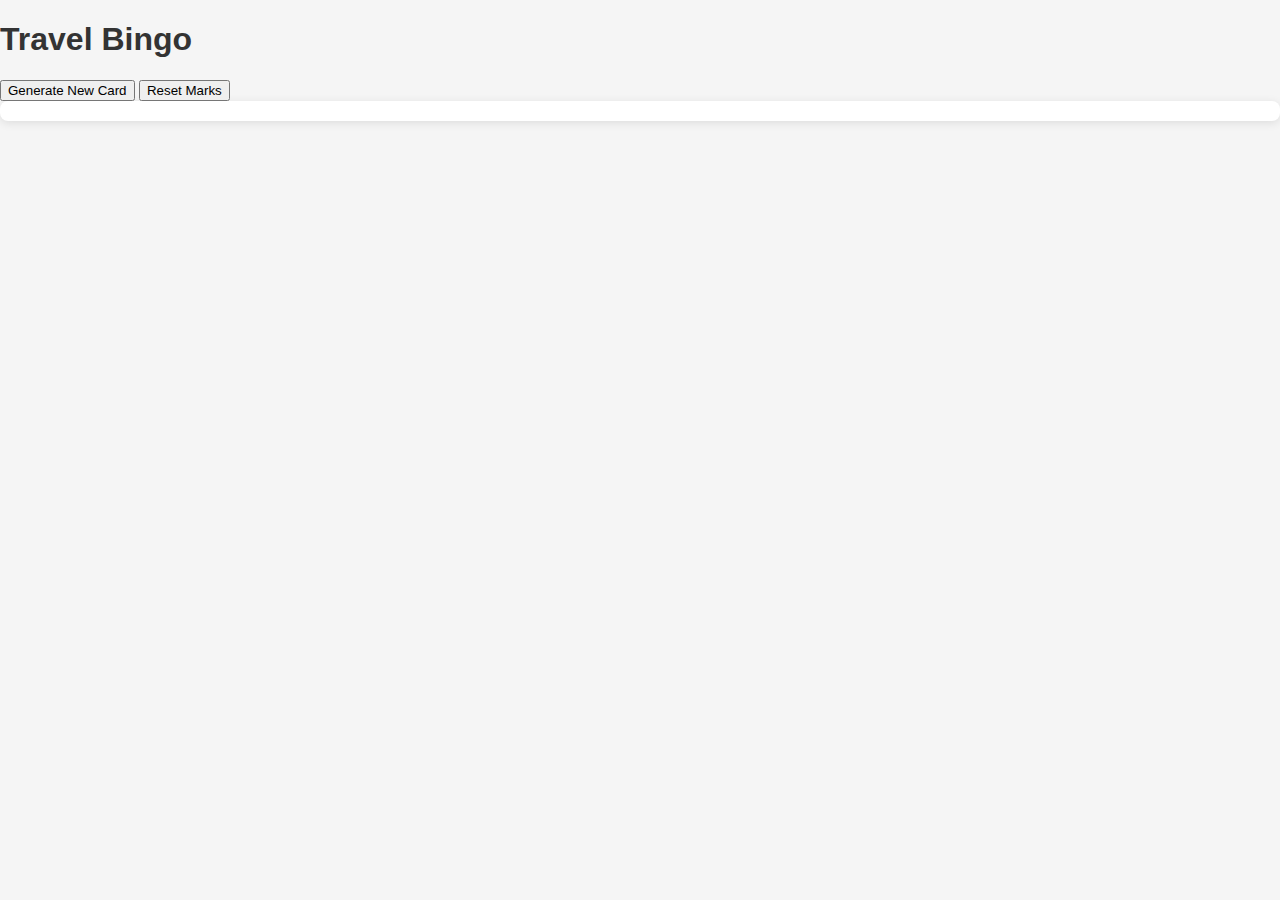
<file: Index.html>
<!DOCTYPE html>
<html lang="en">
<head>
<meta charset="UTF-8" />
<meta name="viewport" content="width=device-width, initial-scale=1.0"/>
<title>Travel Bingo</title>
<link rel="stylesheet" href="style.css" />
</head>
<body>
  <header>
    <h1>Travel Bingo</h1>
    <button id="generate">Generate New Card</button>
    <button id="reset">Reset Marks</button>
  </header>
  <main>
    <div class="bingo-board" id="bingoBoard"></div>
  </main>
  <script src="script.js"></script>
</body>
</html>
</file>
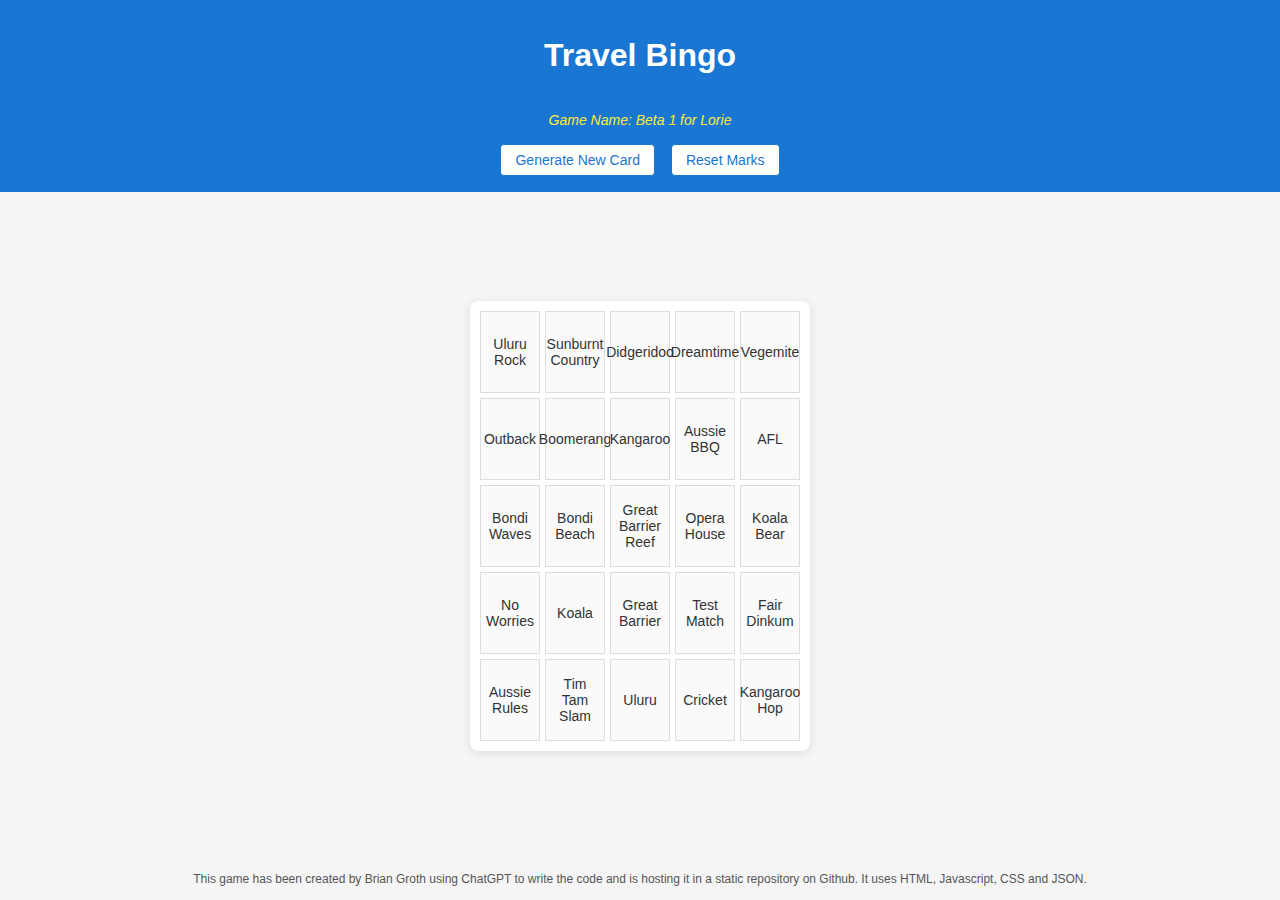
<file: index.html>
<!DOCTYPE html>
<html lang="en">
<head>
<meta charset="UTF-8"/>
<meta name="viewport" content="width=device-width, initial-scale=1.0"/>
<title>Travel Bingo</title>
<link rel="stylesheet" href="style.css"/>
</head>
<body class="player-page">

<header class="player-header">
  <h1>Travel Bingo</h1>
  <p id="gameNameDisplay" class="game-name-display"></p>
  <button id="generate" class="top-button">Generate New Card</button>
  <button id="reset" class="top-button">Reset Marks</button>
</header>

<main class="game-container">
  <div class="bingo-board" id="bingoBoard"></div>
</main>

<!-- Added note at the bottom of the page -->
<footer class="player-footer">
  <p>This game has been created by Brian Groth using ChatGPT to write the code and is hosting it in a static repository on Github. It uses HTML, Javascript, CSS and JSON.</p>
</footer>

<!-- Win modal -->
<div class="modal-overlay" id="winModal" style="display:none;">
  <div class="modal-content">
    <h2>Congratulations!</h2>
    <p>You got Bingo!</p>
    <button id="closeModal" class="admin-button">Close</button>
  </div>
</div>

<script src="script.js"></script>
</body>
</html>
</file>
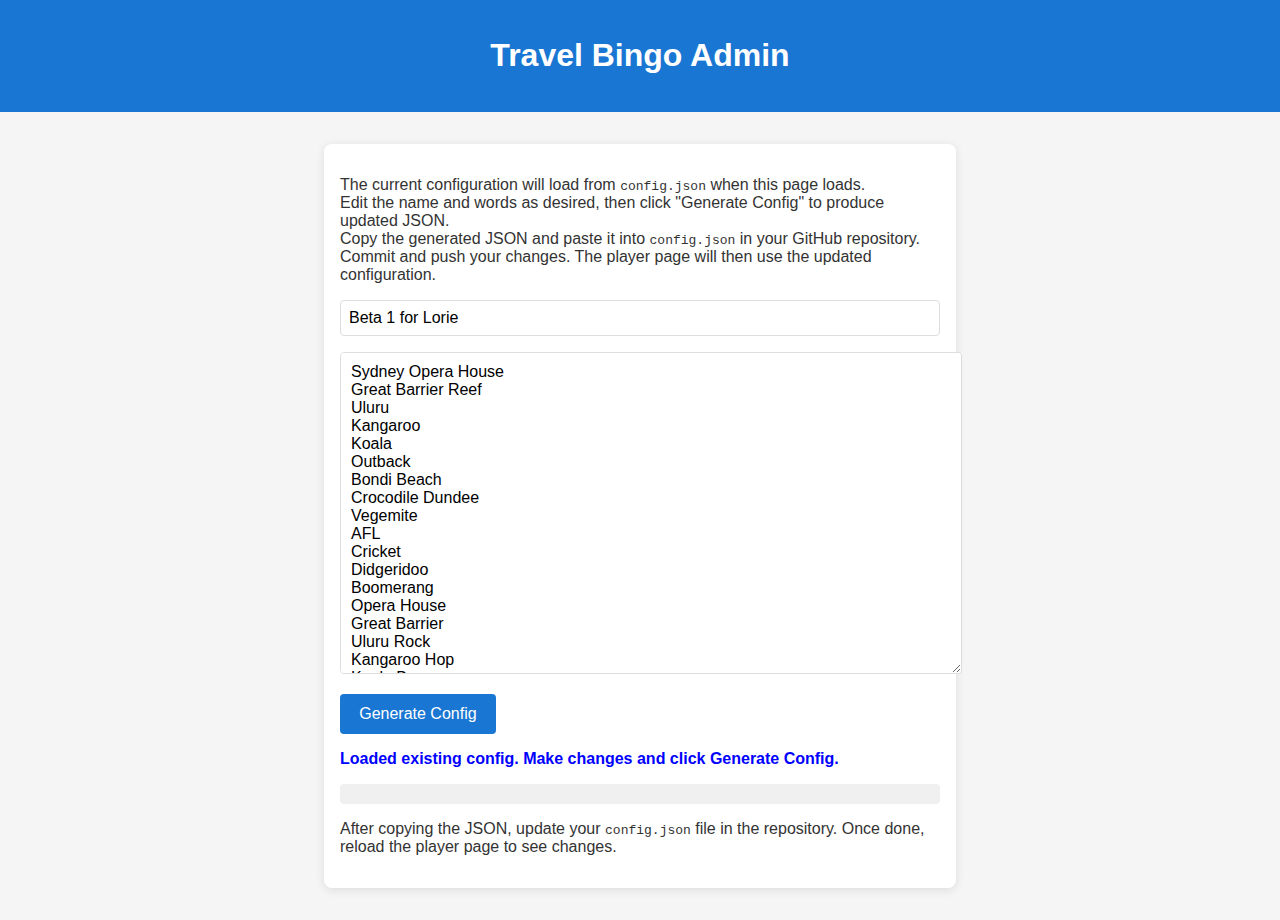
<file: admin.html>
<!DOCTYPE html>
<html lang="en">
<head>
<meta charset="UTF-8"/>
<meta name="viewport" content="width=device-width, initial-scale=1.0"/>
<title>Travel Bingo - Admin</title>
<link rel="stylesheet" href="style.css"/>
</head>
<body class="admin-page">

<header class="admin-header">
  <h1>Travel Bingo Admin</h1>
</header>

<main class="admin-container">
  <!-- Instructions for the admin -->
  <p>
    The current configuration will load from <code>config.json</code> when this page loads.<br>
    Edit the name and words as desired, then click "Generate Config" to produce updated JSON.<br>
    Copy the generated JSON and paste it into <code>config.json</code> in your GitHub repository.<br>
    Commit and push your changes. The player page will then use the updated configuration.
  </p>

  <!-- Input for the board name -->
  <input type="text" id="boardName" class="admin-input" placeholder="Enter a Board Name" style="width:100%;margin-bottom:1em;"/>

  <!-- Text area for word list -->
  <textarea id="wordList" placeholder="Enter words here (at least 25)..." class="admin-textarea"></textarea>

  <!-- Button to generate JSON config -->
  <button id="generateConfig" class="admin-button">Generate Config</button>

  <!-- Status message and JSON output -->
  <p id="statusMsg" class="admin-status"></p>
  <pre id="jsonOutput" style="white-space:pre-wrap;background:#f0f0f0;padding:10px;border-radius:4px;margin-top:1em;"></pre>

  <p>
    After copying the JSON, update your <code>config.json</code> file in the repository. Once done, reload the player page to see changes.
  </p>
</main>

<script src="admin.js"></script>
</body>
</html>
</file>
<file: style.css>
/* style.css
   This file contains shared styling for both the admin and player pages,
   with a modern, clean design. Comments are added for clarity.
*/

/* Resetting default margins & paddings */
body, html {
  margin: 0;
  padding: 0;
  font-family: "Helvetica Neue", Arial, sans-serif;
  background: #f5f5f5;
  color: #333;
}

a {
  color: #1e88e5;
  text-decoration: none;
}

a:hover {
  text-decoration: underline;
}

/* Admin Page Styles */
.admin-page {
  display: flex;
  flex-direction: column;
  min-height: 100vh;
}

.admin-header {
  background: #1976d2;
  color: #fff;
  padding: 1em;
  text-align: center;
}

.admin-container {
  flex: 1;
  max-width: 600px;
  margin: 2em auto;
  padding: 1em;
  background: #fff;
  border-radius: 8px;
  box-shadow: 0 2px 10px rgba(0,0,0,0.1);
}

.admin-textarea {
  width: 100%;
  height: 300px;
  padding: 10px;
  font-size: 16px;
  font-family: sans-serif;
  margin-bottom: 1em;
  border: 1px solid #ddd;
  border-radius: 4px;
}

.admin-input {
  padding: 0.5em;
  font-size: 16px;
  font-family: sans-serif;
  border: 1px solid #ddd;
  border-radius: 4px;
  box-sizing: border-box;
}

.admin-button {
  background: #1976d2;
  color: #fff;
  border: none;
  padding: 0.7em 1.2em;
  border-radius: 4px;
  cursor: pointer;
  font-size: 16px;
}

.admin-button:hover {
  background: #1565c0;
}

.admin-status {
  margin-top: 1em;
  font-weight: bold;
}

/* Player Page Styles */
.player-page {
  display: flex;
  flex-direction: column;
  min-height: 100vh;
}

.player-header {
  background: #1976d2;
  color: #fff;
  padding: 1em;
  text-align: center;
  display: flex;
  flex-wrap: wrap;
  align-items: center;
  justify-content: center;
  gap: 1em;
  box-sizing: border-box;
}

.game-name-display {
  margin: 0;
  font-style: italic;
  font-size: 14px;
  width: 100%;
  text-align: center;
  color: #ffeb3b;
}

.top-button {
  background: #fff;
  color: #1976d2;
  border: 1px solid #1976d2;
  padding: 0.5em 1em;
  border-radius: 4px;
  cursor: pointer;
  font-size: 14px;
}

.top-button:hover {
  background: #1976d2;
  color: #fff;
}

.game-container {
  flex: 1;
  display: flex;
  justify-content: center;
  align-items: center;
  padding: 1em;
}

.bingo-board {
  display: grid;
  grid-template-columns: repeat(5, 60px);
  grid-gap: 5px;
  background: #fff;
  padding: 10px;
  border-radius: 8px;
  box-shadow: 0 2px 10px rgba(0,0,0,0.1);
}

.bingo-square {
  display: flex;
  justify-content: center;
  align-items: center;
  background: #fafafa;
  border: 1px solid #ddd;
  cursor: pointer;
  font-size: 14px;
  text-align: center;
  padding: 10px;
  height: 60px;
  user-select: none;
  transition: background 0.3s, color 0.3s;
}

.bingo-square:hover {
  background: #f0f0f0;
}

.bingo-square.marked {
  background: #4caf50;
  color: #fff;
}

/* Modal Overlay for Win Message */
.modal-overlay {
  position: fixed;
  top:0; left:0;
  width:100%; height:100%;
  background: rgba(0,0,0,0.6);
  display:flex;
  justify-content:center;
  align-items:center;
  z-index:9999;
}

.modal-content {
  background:#fff;
  padding:2em;
  border-radius:8px;
  max-width:300px;
  text-align:center;
  box-shadow:0 2px 10px rgba(0,0,0,0.2);
}

.modal-content h2 {
  margin-top:0;
}

.modal-content button {
  margin-top:1em;
  background: #1976d2;
  color: #fff;
  border: none;
  padding:0.7em 1.2em;
  border-radius:4px;
  cursor:pointer;
  font-size:16px;
}

.modal-content button:hover {
  background: #1565c0;
}

/* Footer for Player Page */
.player-footer {
  text-align: center;
  font-size: 12px;
  color: #555;
  padding: 1em;
}

.player-footer p {
  margin: 0;
  line-height: 1.4;
}
</file>
